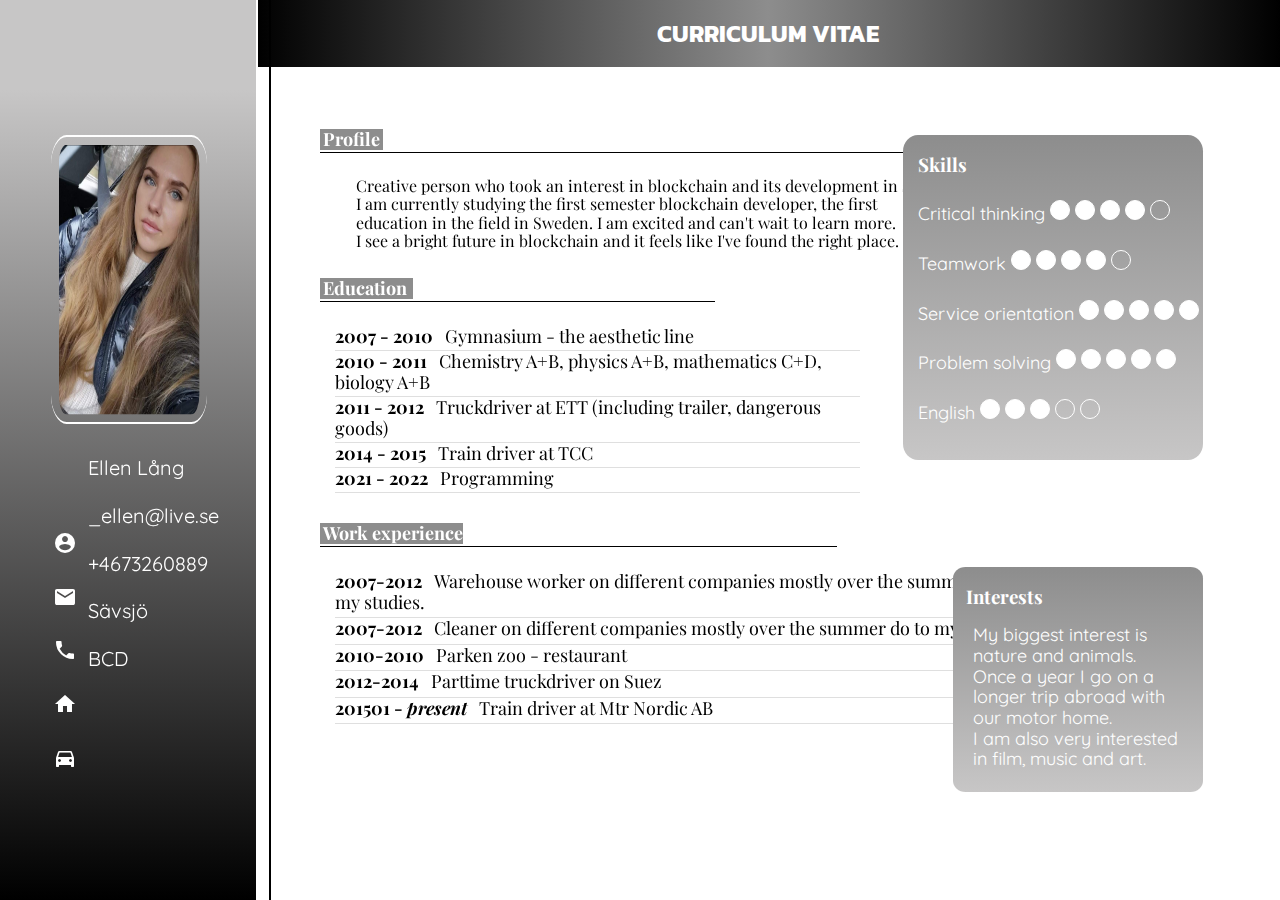
<file: index.html>
<!DOCTYPE html>
<html lang="en">
<head>
    <meta charset="UTF-8">
    <meta http-equiv="X-UA-Compatible" content="IE=edge">
    <meta name="viewport" content="width=device-width, initial-scale=1.0">

    <link rel="stylesheet" href="style/normalize.css">
    <link rel="stylesheet" media="screen and (min-width: 941px)" href="style/desktop.css">
    <link rel="stylesheet" media="screen and (max-width: 640px)" href="style/mobile.css">
    <link rel="stylesheet" media="screen and (min-width:641px) and (max-width: 940px)" href="style/tablet.css">
    <link href="https://fonts.googleapis.com/icon?family=Material+Icons" rel="stylesheet">
    <link href="https://fonts.googleapis.com/css2?family=Kanit:wght@100&family=Playfair+Display&family=Quicksand:wght@300&display=swap" rel="stylesheet">
    <title>CV</title>
</head>
<body>  
    <main>
        <header class="header">
            <h2>CURRICULUM VITAE</h2>
        </header>
        <aside class="side-box">
            <img class="profile-pic" src="img/profilepic.jpg" alt="profilepicture">
            <ul class="info-list">
                <li>Ellen Lång</li>
                <li>_ellen@live.se</li>
                <li>+4673260889</li>
                <li>Sävsjö</li>
                <li>BCD</li>
            </ul>
            <ul class="icons">
                <li><i class="material-icons">account_circle</i></li>
                <li><i class="material-icons">email</i></li>
                <li><i class="material-icons">phone</i></li>
                <li><i class="material-icons">home</i></li>
                <li><i class="material-icons">directions_car</i></li>
            </ul>
            
            <div class="vertical-line"></div>
        </aside>
        <div class="flex-box"> 
            <article>
                <h1 class="profile-heading">Profile</h1>
                <p class="profile-text border-top">
                    Creative person who took an interest in blockchain <span class="mobile-br"><br></span> and its development in society. <span class="desktop-br"><br></span>
                    I am currently studying <span class="mobile-br"><br></span> the first semester blockchain developer, the first<span class="desktop-br"><br></span> 
                    education in the field in Sweden. <span class="mobile-br"><br></span> I am excited and can't wait to learn more.<br>
                    I see a bright future in blockchain and it feels like I've found the right place.</p>
            </article>
            <section class="education">
                <h1 class="education-heading">Education</h1>
                <ul id="education-list" class="list border-top">
                    <li><b>2007 - 2010</b> &nbsp; Gymnasium - the aesthetic line</li>
                    <li><b>2010 - 2011</b> &nbsp; Chemistry A+B, physics A+B, mathematics C+D, biology A+B</li>
                    <li><b>2011 - 2012</b> &nbsp; Truckdriver at ETT (including trailer, dangerous goods)</li>
                    <li><b>2014 - 2015</b> &nbsp; Train driver at TCC</li>
                    <li><b>2021 - 2022</b> &nbsp; Programming</li>
                </ul>
            </section>  
            <section class="work">
                <h1 class="work-heading">Work experience</h1>
                <ul id="work-list" class="list border-top">
                    <li><b>2007-2012</b> &nbsp;&nbsp;Warehouse worker on different companies mostly over the summer do to my studies.</li>
                    <li><b>2007-2012</b> &nbsp;&nbsp;Cleaner on different companies mostly over the summer do to my studies.</li>
                    <li><b>2010-2010</b> &nbsp;&nbsp;Parken zoo - restaurant</li>
                    <li><b>2012-2014</b> &nbsp;&nbsp;Parttime truckdriver on Suez</li>
                    <li><b>201501 - <em>present</em></b> &nbsp;&nbsp;Train driver at Mtr Nordic AB </li>
                </ul>
            </section>
        </div>
        <aside class="box interests">
            <h3>Interests</h3>
            <p>
                My biggest interest is nature and animals. 
                Once a year I go on a longer trip abroad with our motor home. 
                <br>I am also very interested in film, music and art.
            </p>
        </aside>
        <aside class="box skills">
            <h3>Skills</h3>
            <ul>
                <li></li>
                <li>
                    Critical thinking
                    <span class="filled dot"></span>
                    <span class="filled dot"></span>
                    <span class="filled dot"></span>
                    <span class="filled dot"></span>
                    <span class="dot"></span>
                </li>
                <li>
                    Teamwork
                    <span class="filled dot"></span>
                    <span class="filled dot"></span>
                    <span class="filled dot"></span>
                    <span class="filled dot"></span>
                    <span class=" dot"></span>
                </li>
                <li>
                    Service orientation
                    <span class="filled dot"></span>
                    <span class="filled dot"></span>
                    <span class="filled dot"></span>
                    <span class="filled dot"></span>
                    <span class="filled dot"></span>
                </li>
                <li>
                    Problem solving
                    <span class="filled dot"></span>
                    <span class="filled dot"></span>
                    <span class="filled dot"></span>
                    <span class="filled dot"></span>
                    <span class="filled dot"></span>
                </li>
                <li>
                    English
                    <span class="filled dot"></span>
                    <span class="filled dot"></span>
                    <span class="filled dot"></span>
                    <span class="dot"></span>
                    <span class="dot"></span>
                </li>
                
                
            </ul>
        </aside>
    </main>   
    
</body>
</html>
</file>
<file: style/desktop.css>
.header{
    background-image: linear-gradient(to right, black 20%, rgb(141, 141, 141), black);
    margin-top: 0;
    position: fixed;
    color: white;
    width: 100%;
    z-index: -1;
    border-bottom: 1px solid white;
    
}
.header h2{
    text-align: center;
    margin-left: 20%;
    font-family: 'Kanit', sans-serif;
    
}
.side-box{
    height: 100vh;
    background: linear-gradient(rgb(199, 198, 198) 10%, black);
    width: 20%;
    font-family: 'Quicksand', sans-serif;
    z-index: 2;
    border-right: 2px solid white;
}
.profile-pic{
    position: relative;
    height: 30%;
    width: 55%;
    left:20%;
    top:15%;
    border-radius: 10%;
    border-bottom: 2px solid white;
    border-top: 2px solid white;
    padding: 3%;
    
}
.info-list{
    margin-top: 60%;
    margin-left: 5%;
    position: relative;
    left:10%;
    font-size: 20px;
    list-style: none;
    color: white;
    padding-top: 10px;
}
.info-list li{
    padding-bottom: 10.8%; 
    padding-left: 15%;
}
.icons{
    position: absolute;
    top: 59%;
    left: 3%;
}
.material-icons{
    color: white;
}
.vertical-line{
    position: absolute;
    top: 0;
    height: 100vh;
    width: 21%;
    border-right: 2px solid black;
    
}
.flex-box{
    display: flex;
    flex-direction: column; 
    position: absolute;
    top:13%;
    left: 25%;
}
h1{
    color: white;
    font-family: 'Playfair Display', serif;
    font-size: 18px;
    background-color: rgb(141, 141, 141);
    padding-left: 0.5%;
}
.profile-heading{
    width: 60px; 
}
.education-heading{
    width: 90px; 
}
.work-heading{
    width: 140px;
}

.border-top{
    position: relative;
    border-top: 1px solid black;
    padding-top: 4%;
    margin-top: -10px;
    width: 600px;
     
}
.profile-text{
    
    padding-left: 6%;
    font-family: 'Playfair Display', serif;
    font-size: 16px;
    
    
}

.list{
    font-family: 'Playfair Display', serif;
    list-style: none;
    padding-right: 5%;
    list-style-type: none;
}

.list li{
    padding-bottom: 1%;
    border-bottom: 1px solid rgb(223, 223, 223);
    width: 150%;
}
#work-list{
    width: 472px;
}
 
#education-list{
    width: 350px;
}
.box{
    position: absolute;
    background: linear-gradient(rgb(141, 141, 141),rgb(199, 198, 198));
    border-radius: 5%;
    right: 6%;
    
    
    font-family: 'Quicksand', sans-serif;
    color: white;
}
.box p{
    padding-left: 20px;
    padding-right: 20px;
    font-size: 18px;
}
h3{
    color: white;
    padding-left: 5%;
    font-family: 'Playfair Display', serif;
    margin-bottom:0;
}
.interests{
    height: 225px;
    top: 63%;
    width: 250px;
     
}
.skills{
    height: 325px;
    top:15%; 
    width: 300px;
}

  .dot{
    height: 18px;
    width: 18px;
    border: 1px solid white;
    border-radius: 50%;
    display: inline-block;
  }
  .filled{
    background-color: white;
    
   
  }
  ul{
    margin-top: 0;
    padding-left: 15px;
    font-size: 18px;
    list-style: none;
  }
  ul li{
    padding-bottom: 25px;
  }
  .mobile-br{
    display: none;
  }
</file>
<file: style/mobile.css>
.header{
    background-image: linear-gradient(to right, black , rgb(141, 141, 141)30%, black 75%);
    margin-top: 0;
    position: fixed;
    color: white;
    width: 100vh;
    z-index: 1;
    border-bottom: 1px solid white;
    
}
.header h2{
    margin-left: 18%;
    font-family: 'Kanit', sans-serif;
}
.side-box{
    width: 100%;
    background: linear-gradient(rgb(85, 84, 84) 20%,rgb(180, 180, 180), rgb(85, 84, 84));
    display: flex;
    padding-top: 16%;
    height: 250px;
    font-family: 'Quicksand', sans-serif;
}
.profile-pic{
    position: relative;
    height: 80%;
    width: 30%;
    left:9%;
    top:5%;
    padding-right: 20px;
    border-right: 1px solid rgb(255, 255, 255);
}
.info-list{
    margin-top: 1.5%;
    margin-left: 5%;
    position: relative;
    left:10%;
    font-size: 20px;
    list-style: none;
    color: white;
    border-left: 1px solid white;
    padding-right: 20px;
    padding-top: 20px;
   
}
.info-list li{
    padding-bottom: 12.5%; 
    padding-left: 10%;
}
.icons{
    position: absolute;
    top: 12%;
    left: 45%;
    list-style: none;
    
}
.material-icons{
    color: white;
    padding-bottom:60%;
}

h1{
    color: white;
    position: relative;
    left: 8%;
    font-family: 'Playfair Display', serif;
    font-size: 18px;
    background-color: rgb(141, 141, 141);
    padding-left: 1%;
}
.profile-heading{
    width: 60px;
}
.education-heading{
    width: 90px;
}
.work-heading{
    width: 140px;
}
.border-top{
    position: relative;
    border-top: 1px solid black;
    padding-top: 5%;
    margin-top: -10px;
}
.profile-text{
    padding-left: 8%;
    padding-right: 5%;
    font-family: 'Playfair Display', serif;
}
.list{
    font-family: 'Playfair Display', serif;
    list-style: none;
    padding-right: 5%;
    list-style-type: none;
   
}
.list li{
    padding-bottom: 1%;
    border-bottom: 1px solid rgb(223, 223, 223);
    
}
.interests{
    display: none;
}
/* tycker du att jag ska ta bort intressen och skills från mobilvyn? det blir så lång sida om de är med.*/
.skills{
    display: none;
}
.desktop-br{
    display: none;
}
</file>
<file: style/tablet.css>
.header{
    background-image: linear-gradient(to right, black 20%, rgb(141, 141, 141), black);
    margin-top: 0;
    position: fixed;
    color: white;
    width: 100%;
    z-index: -1;
    border-bottom: 1px solid white;
    
}
.header h2{
    text-align: center;
    margin-left: 20%;
    font-family: 'Kanit', sans-serif;
    
}
.side-box{
    height: 100vh;
    background: linear-gradient(rgb(199, 198, 198) 10%, black);
    width: 25%;
    font-family: 'Quicksand', sans-serif;
    z-index: 2;
    border-right: 2px solid white;
}
.profile-pic{
    position: relative;
    height: 20%;
    width: 50%;
    left:20%;
    top:8%;
    border-radius: 10%;
    border-bottom: 2px solid white;
    border-top: 2px solid white;
    padding: 3%;
    
}
.info-list{
    margin-top: 45%;
    position: relative;
    font-size: 18px;
    list-style: none;
    color: white;
    padding-top: 10px;
}
.info-list li{
    padding-bottom: 10%; 
    padding-left: 15%;
}
.icons{
    position: absolute;
    top: 36%;
    list-style: none;
    
}
.icons .material-icons{
    color: white;
    margin-bottom: 75%;
}
.flex-box{
    display: flex;
    flex-direction: column; 
    position: absolute;
    top:12%;
    left: 28%;
}
h1{
    color: white;
    font-family: 'Playfair Display', serif;
    font-size: 14px;
    background-color: rgb(141, 141, 141);
    padding-left: 0.5%;
}
.profile-heading{
    width: 45px; 
}
.education-heading{
    width: 68px; 
}
.work-heading{
    width: 110px;
}

.border-top{
    position: relative;
    border-top: 1px solid black;
    padding-top: 3%;
    margin-top: -10px;
    width: 550px;
     
}
.profile-text{
    
    padding-left: 4%;
    font-family: 'Playfair Display', serif;
    font-size: 14px;
}

.list{
    font-family: 'Playfair Display', serif;
    list-style: none;
    font-size: 14px;
    padding-left: 4%;
}
.list li{
    padding-bottom: 1%;
    border-bottom: 1px solid rgb(223, 223, 223);
    width: 130%;
}
#work-list{
    width: 468px;
}
 
#education-list{
    width: 370px;
}
.box{
    position: absolute;
    background: linear-gradient(rgb(141, 141, 141),rgb(199, 198, 198));
    border-radius: 5%;
    right: 6%;
    font-family: 'Quicksand', sans-serif;
    color: white;
    bottom:1%;
}
.box p{
    padding-left: 20px;
    padding-right: 20px;
    
}
h3{
    color: white;
    padding-left: 5%;
    font-family: 'Playfair Display', serif;
    font-size: 16px;
}
 .interests{
    height: 178px;
    position: fixed;
    width: 300px;
    left: 28%;
 }
.skills{
    position: fixed;
    width: 300px;
}
.dot{
    height: 10px;
    width: 10px;
    border: 1px solid white;
    border-radius: 50%;
    display: inline-block;
}
.filled{
    background-color: white;
}
ul{
    
    padding-left: 15px;
    font-size: 15px;
    list-style: none;
}
ul li{
    padding-bottom: 1.5%;
}
.mobile-br{
    display: none;
}
.vertical-line{
    display: none;
}
</file>
